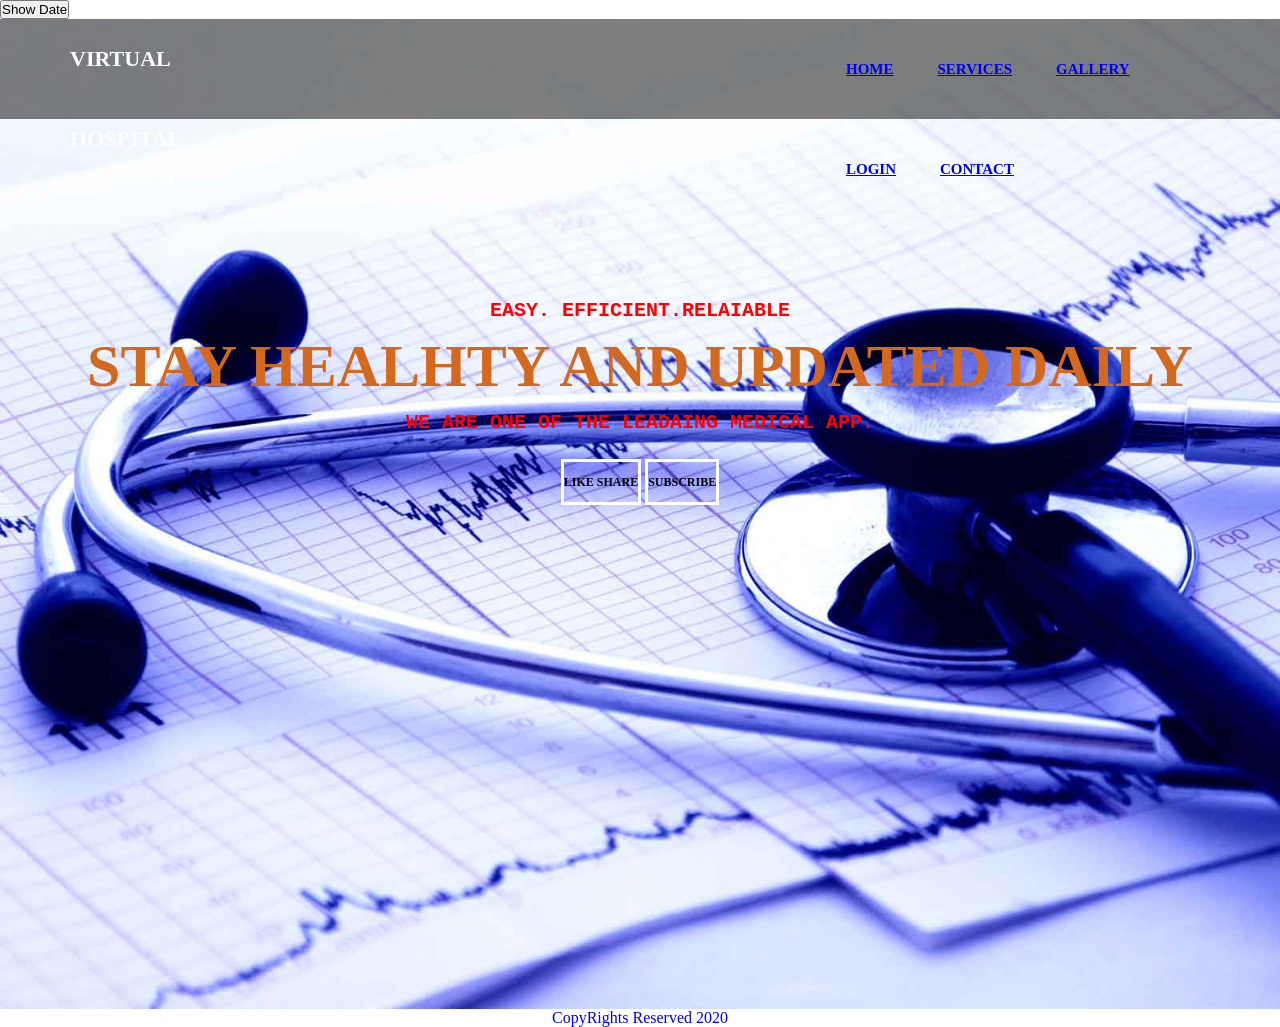
<file: Project/initial/index.html>
<!DOCTYPE html>
<html lang="en">
<head>
    <meta charset="UTF-8">
    <meta name="viewport" content="width=device-width, initial-scale=1.0">
    <meta http-equiv="X-UA-Compatible" content="ie=edge">
    <title>Virtual Hospital</title>
    <link rel=stylesheet href="stlye.css">
   
</head>
<body>

    <button onclick="showDate()">Show Date</button>
<p id="datep"></p>


    <div class="bimages">
        <div class="Menu">
            <div class="leftmenu">
                <h4>VIRTUAL HOSPITAL</h4>
            </div>
            
            <div class="rightmenu">
                <ul>
                    <li><a href="index.html">Home</a></li>
                    <li><a href="services.html">Services</a></li>
                    <li><a href="gallery.html">gallery</a></li>
                    <li><a href="signup.html">login</a></li>
                    <li><a href="contact.html">contact</a></li>
                </ul>
            </div>
        </div>
            <div  class="text">
                <h4>EASY. EFFICIENT.RELAIABLE</h4>
                <h1>STAY HEALHTY AND UPDATED DAILY</h1>
                <h4>WE ARE ONE OF THE LEADAING MEDICAL APP.</h4>
                <button id="buttonone">Like Share</button>
                <button id="buttontwo">Subscribe</button>
            </div>
        </div>
    



    </div>
    <footer><p>CopyRights Reserved 2020</p></footer>
    
    
</body>
<script src="script.js"></script>
<script src="script1.js"></script>
</html>
</file>
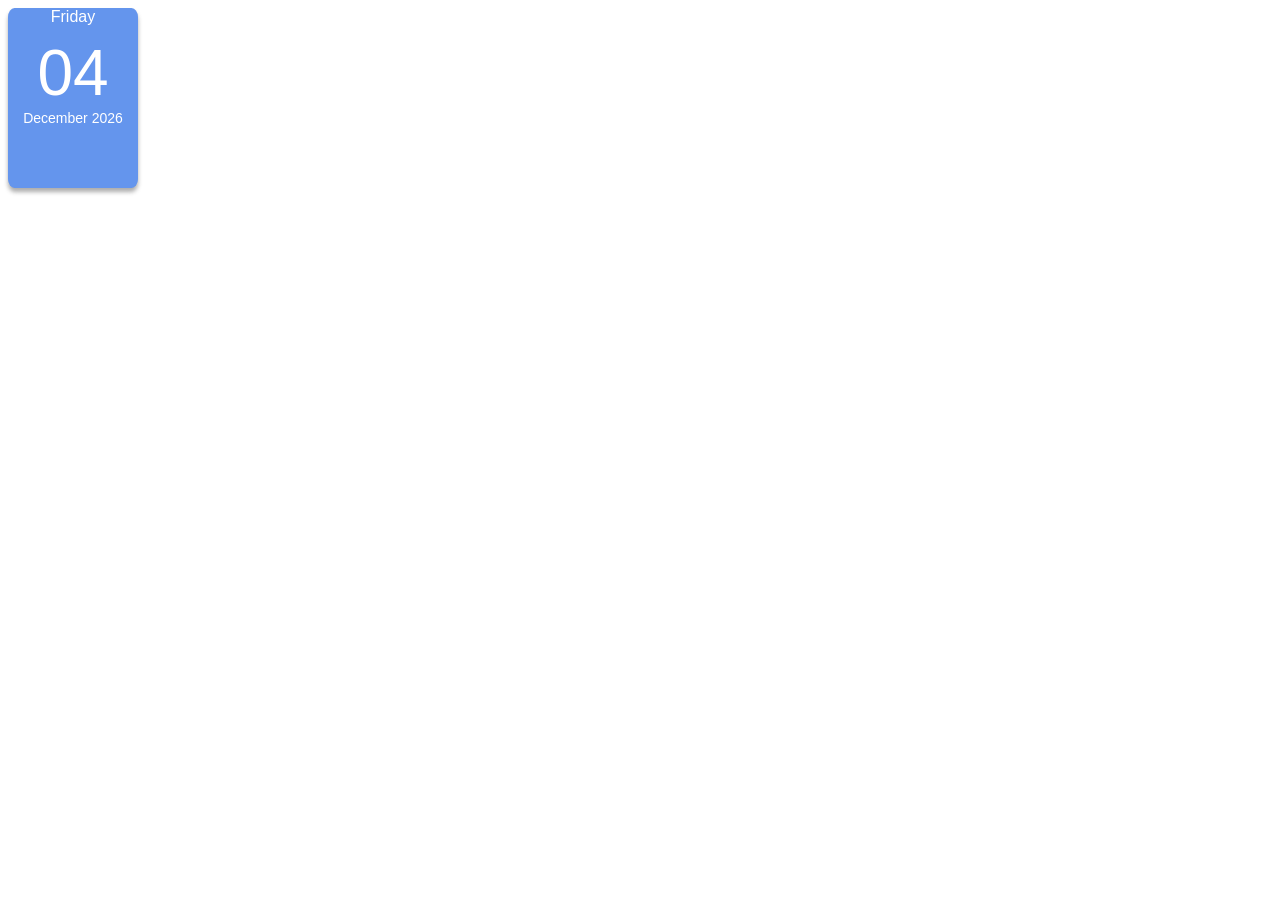
<file: Project/initial/calendar.html>
<!DOCTYPE html>
<html lang="en">
<head>
   <title>calendar</title>
    <meta charset="UTF-8">
    <meta name="viewport" content="width=device-width, initial-scale=1.0">
    <meta http-equiv="X-UA-Compatible" content="ie=edge">
    <link rel="stylesheet" href="calendar.css">
</head>
<body>
    <div id="calendar">
        <p id="calendar-day"></p>
        <p id="calendar-date"></p>
        <p id="calendar-month-year"></p>
    </div>
      
        
</body>
<script src="calendar.js"></script>
</html>
</file>
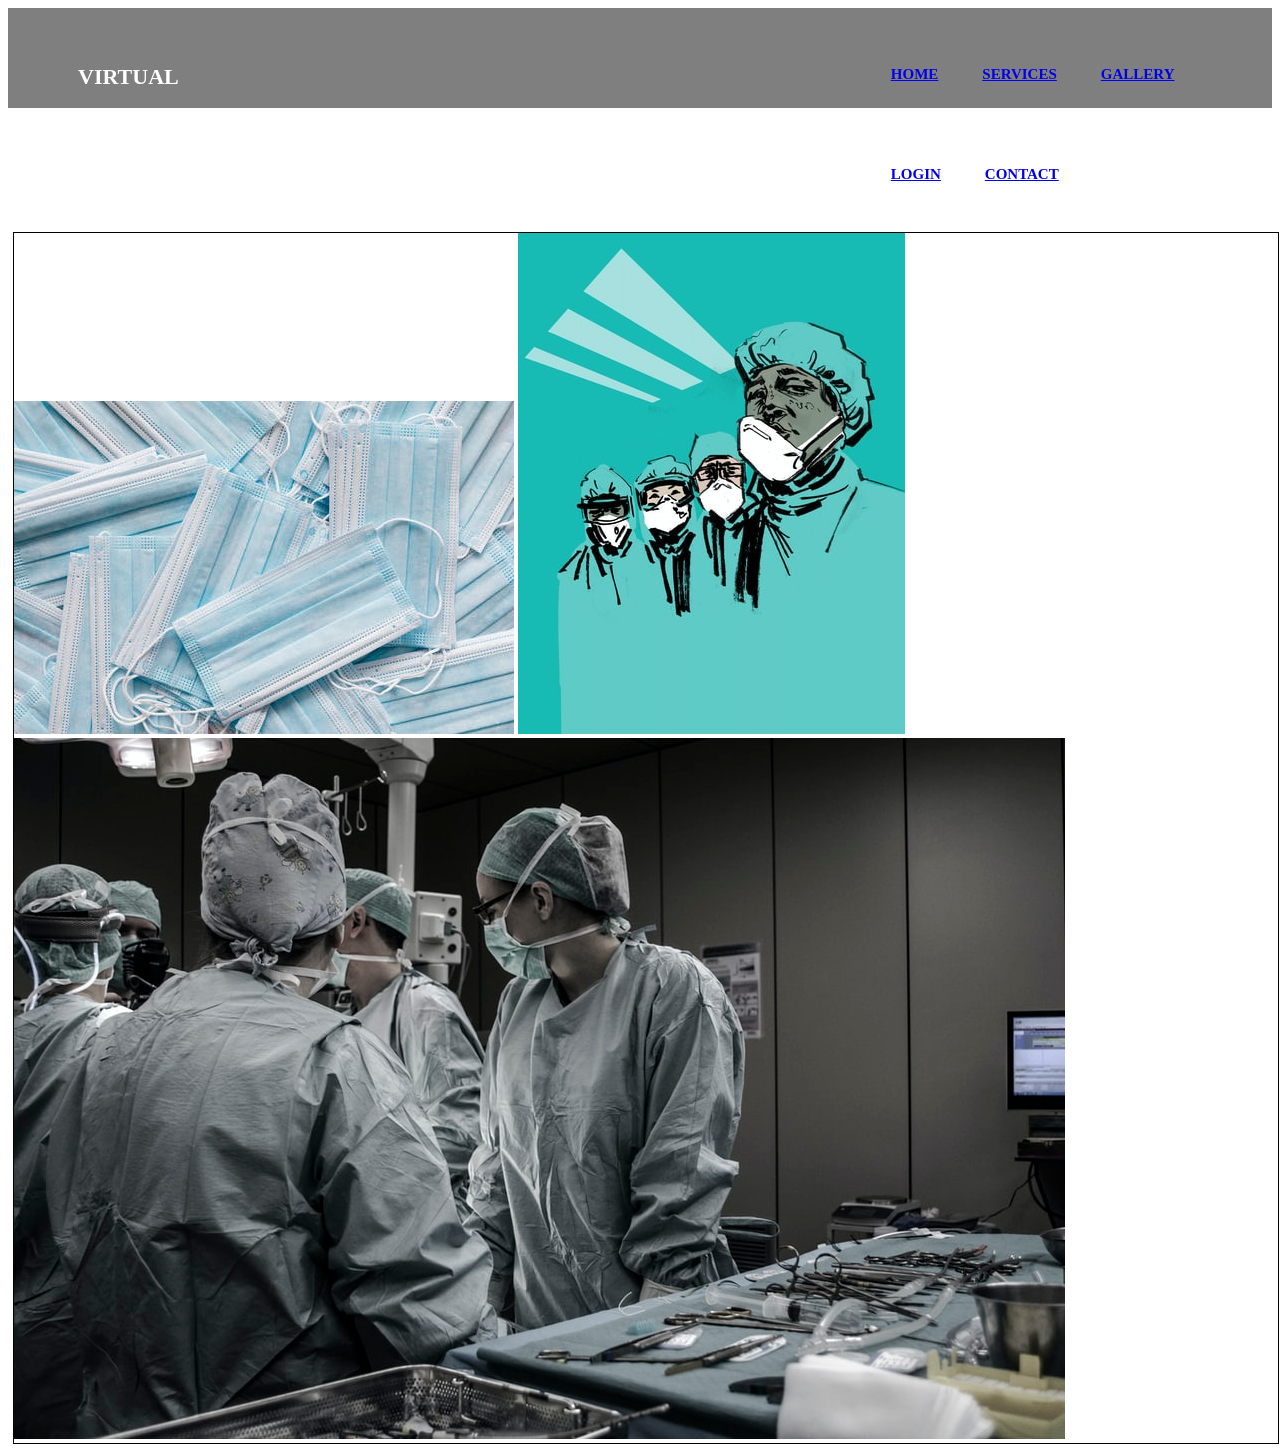
<file: Project/initial/gallery.html>
<!DOCTYPE html>
<html lang="en">
<head>
    <meta charset="UTF-8">
    <meta name="viewport" content="width=device-width, initial-scale=1.0">
    <meta http-equiv="X-UA-Compatible" content="ie=edge">
    <link rel=stylesheet href="gallery.css">
</head>
<body>
    <div class="Menu">
        <div class="leftmenu">
            <h4>VIRTUAL HOSPITAL</h4>
        </div>
        <div class="rightmenu">
            <ul>
                <li><a href="index.html">Home</a></li>
                <li><a href="services.html">Services</a></li>
                <li><a href="gallery.html">gallery</a></li>
                <li><a href="login.html">login</a></li>
                <li><a href="contact.html">contact</a></li>
            </ul>
        </div>
        <div class="images">
        <a href="16.jpeg" target="_blank">
            <img src="16.jpeg" alt="Abc"></a>
            <a href="13.jpg" target="_blank">
                <img src="13.jpg" alt="Abc"></a>
                <a href="14.jpg" target="_blank">
                    <img src="14.jpg" alt="Abc"></a>
        </div>
</body>
</html>
</file>
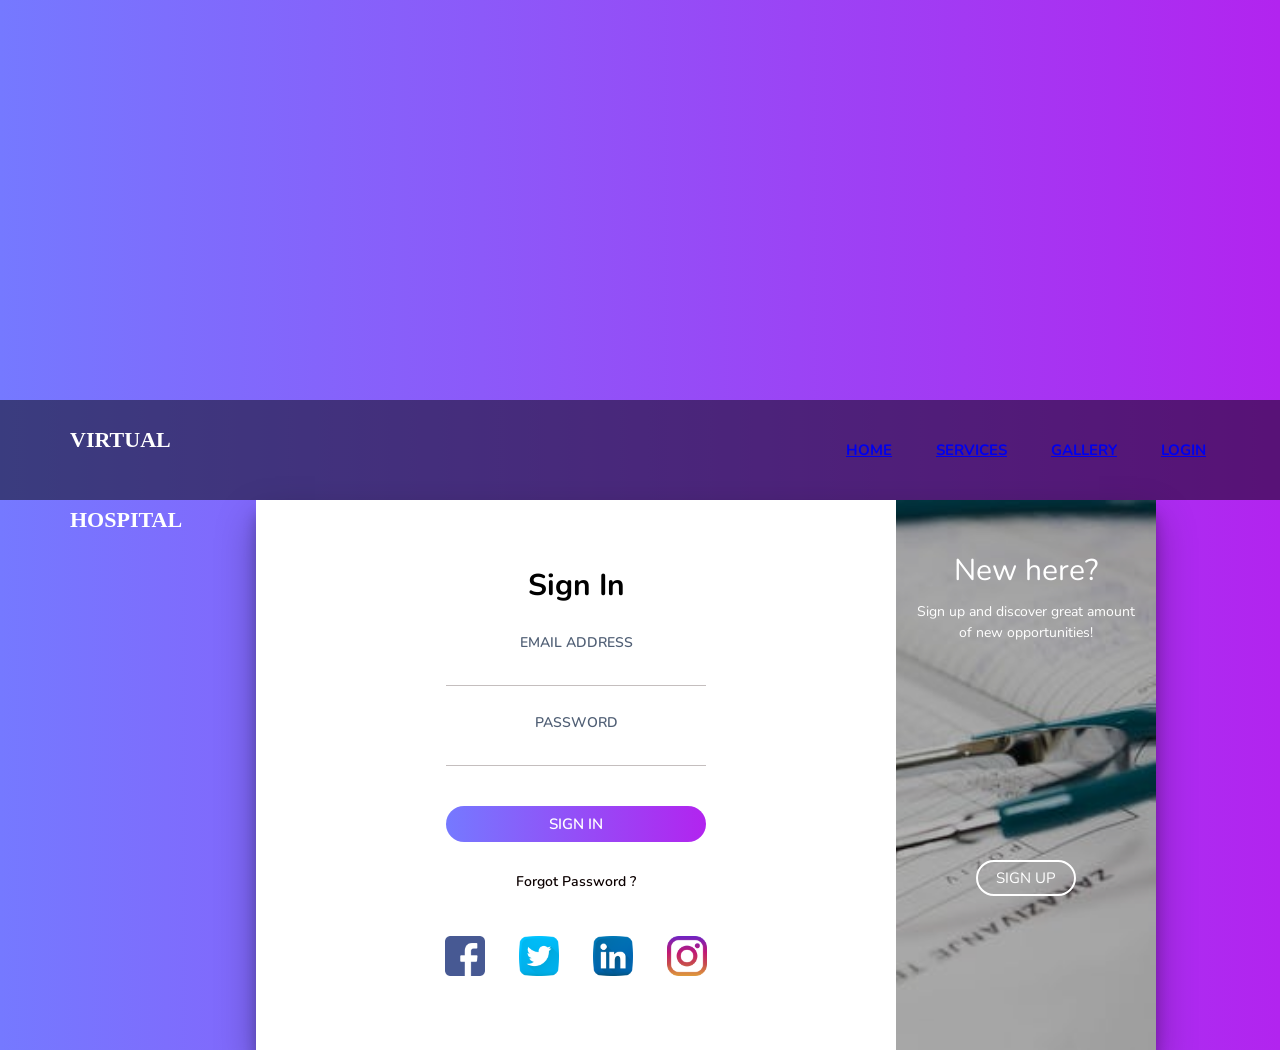
<file: Project/initial/login.html>
<!DOCTYPE html>
<html>
<head>
	<title>LOGIN</title>
	<meta charset="UTF-8">
	<meta name="viewport" content="width=device-width, initial-scale=1">
  <link rel="stylesheet" type="text/css" href="login.css">
  <link href="https://fonts.googleapis.com/css?family=Nunito:400,600,700,800&display=swap" rel="stylesheet">
</head>
<body>
    <div class="Menu">
        <div class="leftmenu">
            <h4>VIRTUAL HOSPITAL</h4>
        </div>
        <div class="rightmenu">
            <ul>
                <li><a href="index.html">Home</a></li>
                <li><a href="services.html">Services</a></li>
                <li><a href="gallery.html">gallery</a></li>
                <li><a href="login.html">login</a></li>
                <li><a href="contact.html">contact</a></li>
            </ul>
        </div>
  <div class="cont">
    <div class="form sign-in">
      <h2>Sign In</h2>
      <label>
        <span>Email Address</span>
        <input type="email" name="email">
      </label>
      <label>
        <span>Password</span>
        <input type="password" name="password">
      </label>
      <button class="submit" type="button">Sign In</button>
      <p class="forgot-pass">Forgot Password ?</p>
      

      <div class="social-media">
        <ul>
          <li><img src="images/facebook.png"></li>
          <li><img src="images/twitter.png"></li>
          <li><img src="images/linkedin.png"></li>
          <li><img src="images/instagram.png"></li>
        </ul>
      </div>
    </div>

    <div class="sub-cont">
      <div class="img">
        <div class="img-text m-up">
          <h2>New here?</h2>
          <p>Sign up and discover great amount of new opportunities!</p>
        </div>
        <div class="img-text m-in">
          <h2>One of us?</h2>
          <p>If you already has an account, just sign in. We've missed you!</p>
        </div>
        <div class="img-btn">
          <span class="m-up">Sign Up</span>
          <span class="m-in">Sign In</span>
        </div>
      </div>
      <div class="form sign-up">
        <h2>Sign Up</h2>
        <label>
          <span>Name</span>
          <input type="text">
        </label>
        <label>
          <span>Email</span>
          <input type="email">
        </label>
        <label>
          <span>Password</span>
          <input type="password">
        </label>
        <label>
          <span>Confirm Password</span>
          <input type="password">
        </label>
        <button type="button" class="submit">Sign Up Now</button>
      </div>
    </div>
  </div>
<script type="text/javascript" src="script.js"></script>
</body>
</html>
</file>
<file: Project/initial/stlye.css>
*{
    padding: 0px;
    margin: 0px;
}
.bimages{
    background-image: url(doc.jpg);
    background-repeat: repeat;
    background-size: 100% 100%;
    width: 100%;
    height: 110vh;
}
.Menu{
    width: 100%;
    height: 100px;
    background-color:rgba(0,0,0,0.5);
}
.leftmenu{
    width: 20%;
    line-height: 80px;
    float: left;

}
.leftmenu h4{
    font-family: cursive;
    padding-left: 70px;
    font-weight: bold;
    color: white;
    font-size: 22px;
}
.rightmenu{

    width: 75%;
    height: 100px;
    float: left;
   /* background-color: red;*/
}
.rightmenu ul{
    margin-left: 550px;
}
.rightmenu ul li{
    font-family: Cambria, Cochin, Georgia, Times, 'Times New Roman', serif;
    display: inline-block;
    list-style: noone;
    font-size: 15px;
    color: white;
    font-weight: bold;
    line-height: 100px;
    margin-left: 40px;
    text-transform: uppercase;
}
/*#firstlist{
    color:orange;
}*/
.rightmenu ul li:hover{
    color: orange;
}
.text{
    width: 100%;
    margin-top: 180px;
    text-transform: uppercase;
    text-align: center;
}
.text h4{
    color:red;
    font-size: 20px;
    font-family: 'Courier New', Courier, monospace;\
    font-weight: 700px;

}

.text h1{
font-size: 60px;
margin: 10px 0px;
color: chocolate;
font-family: cursive;
}

#buttonone{
    background-color: transparent;
    border: none;
    font-size: 12px;
    font-family: cursive;
    text-transform: uppercase;
    font-weight: bold;
    line-height: 40px;
    margin-top: 25px;
    border: 3px solid white;
}
#buttontwo{
    background-color: transparent;
    border: none;
    font-size: 12px;
    font-family: cursive; 
       text-transform: uppercase;
    font-weight: bold;
    line-height: 40px;
    margin-top: 25px;
    border: 3px solid white;
}
footer{
    text-align: center;
    font-family: cursive;
    color: blue;

}
</file>
<file: Project/initial/calendar.css>
#calendar{
    width: 130px;
    height: 180px;
    background-color: cornflowerblue;
    color: #fff;
    border-radius: 5%;
    box-shadow: 0 4px 4px 0 rgba(50, 50,50, 0.4)

}
#calendar>p{
    font-family: Verdana, Geneva, Tahoma,Arial, Helvetica, sans-serif,sans-serif;
    padding: 10px o;
    margin: 0;
    color: #fff;
    text-align: center;
}
#calendar-day{
    font-size: 16px;

}
#calendar-month-year{
    font-size: 14px;

}
#calendar-date{
    font-size: 64px;
    padding-top: 10px;
    padding-bottom: 0;
}
</file>
<file: Project/initial/gallery.css>
.Menu{
    width: 100%;
    height: 100px;
    background-color:rgba(0,0,0,0.5);
}
.leftmenu{
    width: 20%;
    line-height: 80px;
    float: left;

}
.leftmenu h4{
    font-family: cursive;
    padding-left: 70px;
    font-weight: bold;
    color: white;
    font-size: 22px;
}
.rightmenu{

    width: 75%;
    height: 100px;
    float: left;
   /* background-color: red;*/
}
.rightmenu ul{
    margin-left: 550px;
}
.rightmenu ul li{
    font-family: Cambria, Cochin, Georgia, Times, 'Times New Roman', serif;
    display: inline-block;
    list-style: noone;
    font-size: 15px;
    color: white;
    font-weight: bold;
    line-height: 100px;
    margin-left: 40px;
    text-transform: uppercase;
}
/*#firstlist{
    color:orange;
}*/
.rightmenu ul li:hover{
    color: orange;
}
div.images{
    margin: 5px;
    border: 1px solid black;
    float: left;
    width: 100%;
}
</file>
<file: Project/initial/login.css>
.Menu{
  width: 100%;
  height: 100px;
  background-color:rgba(0,0,0,0.5);
}
.leftmenu{
  width: 20%;
  line-height: 80px;
  float: left;

}
.leftmenu h4{
  font-family: cursive;
  padding-left: 70px;
  font-weight: bold;
  color: white;
  font-size: 22px;
}
.rightmenu{

  width: 75%;
  height: 100px;
  float: left;
 /* background-color: red;*/
}
.rightmenu ul{
  margin-left: 550px;
}
.rightmenu ul li{
  font-family: Cambria, Cochin, Georgia, Times, 'Times New Roman', serif;
  display: inline-block;
  list-style: noone;
  font-size: 15px;
  color: white;
  font-weight: bold;
  line-height: 100px;
  margin-left: 40px;
  text-transform: uppercase;
}
/*#firstlist{
  color:orange;
}*/
.rightmenu ul li:hover{
  color: orange;
}
*, *:before, *:after{
  margin: 0;
  padding: 0;
  box-sizing: border-box;
  font-family: 'Nunito', sans-serif;
}

body{
  width: 100%;
  height: 100vh;
  display: flex;
  justify-content: center;
  align-items: center;
  background: -webkit-linear-gradient(left, #7579ff, #b224ef);
  font-family: 'Nunito', sans-serif;
}

input, button{
  border:none;
  outline: none;
  background: none;
}

.cont{
  overflow: hidden;
  position: relative;
  width: 900px;
  height: 550px;
  background: #fff;
  box-shadow: 0 19px 38px rgba(0, 0, 0, 0.30), 0 15px 12px rgba(0, 0, 0, 0.22);
}

.form{
  position: relative;
  width: 640px;
  height: 100%;
  padding: 50px 30px;
  -webkit-transition:-webkit-transform 1.2s ease-in-out;
  transition: -webkit-transform 1.2s ease-in-out;
  transition: transform 1.2s ease-in-out;
  transition: transform 1.2s ease-in-out, -webkit-transform 1.2s ease-in-out;
}

h2{
  width: 100%;
  font-size: 30px;
  text-align: center;
}

label{
  display: block;
  width: 260px;
  margin: 25px auto 0;
  text-align: center;
}

label span{
  font-size: 14px;
  font-weight: 600;
  color: #505f75;
  text-transform: uppercase;
}

input{
  display: block;
  width: 100%;
  margin-top: 5px;
  font-size: 16px;
  padding-bottom: 5px;
  border-bottom: 1px solid rgba(109, 93, 93, 0.4);
  text-align: center;
  font-family: 'Nunito', sans-serif; 
}

button{
  display: block;
  margin: 0 auto;
  width: 260px;
  height: 36px;
  border-radius: 30px;
  color: #fff;
  font-size: 15px;
  cursor: pointer;
}

.submit{
  margin-top: 40px;
  margin-bottom: 30px;
  text-transform: uppercase;
  font-weight: 600;
  font-family: 'Nunito', sans-serif;
  background: -webkit-linear-gradient(left, #7579ff, #b224ef);
}

.submit:hover{
  background: -webkit-linear-gradient(left, #b224ef, #7579ff);
}

.forgot-pass{
  margin-top: 15px;
  text-align: center;
  font-size: 14px;
  font-weight: 600;
  color: #0c0101;
  cursor: pointer;
}

.forgot-pass:hover{
  color: red;
}

.social-media{
  width: 100%;
  text-align: center;
  margin-top: 20px;
}

.social-media ul{
  list-style: none;
}

.social-media ul li{
  display: inline-block;
  cursor: pointer;
  margin: 25px 15px;
}

.social-media img{
  width: 40px;
  height: 40px;
}

.sub-cont{
  overflow: hidden;
  position: absolute;
  left: 640px;
  top: 0;
  width: 900px;
  height: 100%;
  padding-left: 260px;
  background: #fff;
  -webkit-transition: -webkit-transform 1.2s ease-in-out;
  transition: -webkit-transform 1.2s ease-in-out;
  transition: transform 1.2s ease-in-out;
}

.cont.s-signup .sub-cont{
  -webkit-transform:translate3d(-640px, 0, 0);
          transform:translate3d(-640px, 0, 0);
}

.img{
  overflow: hidden;
  z-index: 2;
  position: absolute;
  left: 0;
  top: 0;
  width: 260px;
  height: 100%;
  padding-top: 360px;
}

.img:before{
  content: '';
  position: absolute;
  right: 0;
  top: 0;
  width: 900px;
  height: 100%;
  background-image: url(images/ag.jpeg);
  background-size: cover;
  transition: -webkit-transform 1.2s ease-in-out;
  transition: transform 1.2s ease-in-out, -webkit-transform 1.2s ease-in-out;
}

.img:after{
  content: '';
  position: absolute;
  left: 0;
  top: 0;
  width: 100%;
  height: 100%;
  background: rgba(0,0,0,0.3);
}

.cont.s-signup .img:before{
  -webkit-transform:translate3d(640px, 0, 0);
          transform:translate3d(640px, 0, 0);
}

.img-text{
  z-index: 2;
  position: absolute;
  left: 0;
  top: 50px;
  width: 100%;
  padding: 0 20px;
  text-align: center;
  color: #fff;
  -webkit-transition:-webkit-transform 1.2s ease-in-out;
  transition: -webkit-transform 1.2s ease-in-out;
  transition: transform 1.2s ease-in-out, -webkit-transform 1.2s ease-in-out;
}

.img-text h2{
  margin-bottom: 10px;
  font-weight: normal;
}

.img-text p{
  font-size: 14px;
  line-height: 1.5;
}

.cont.s-signup .img-text.m-up{
  -webkit-transform:translateX(520px);
          transform:translateX(520px);
}

.img-text.m-in{
  -webkit-transform:translateX(-520px);
          transform:translateX(-520px);
}

.cont.s-signup .img-text.m-in{
  -webkit-transform:translateX(0);
          transform:translateX(0);
}


.sign-in{
  padding-top: 65px;
  -webkit-transition-timing-function:ease-out;
          transition-timing-function:ease-out;
}

.cont.s-signup .sign-in{
  -webkit-transition-timing-function:ease-in-out;
          transition-timing-function:ease-in-out;
  -webkit-transition-duration:1.2s;
          transition-duration:1.2s; 
  -webkit-transform:translate3d(640px, 0, 0);
          transform:translate3d(640px, 0, 0);
}

.img-btn{
  overflow: hidden;
  z-index: 2;
  position: relative;
  width: 100px;
  height: 36px;
  margin: 0 auto;
  background: transparent;
  color: #fff;
  text-transform: uppercase;
  font-size: 15px;
  cursor: pointer;
}

.img-btn:after{
  content: '';
  z-index: 2;
  position: absolute;
  left: 0;
  top: 0;
  width: 100%;
  height: 100%;
  border: 2px solid #fff;
  border-radius: 30px;
}

.img-btn span{
  position: absolute;
  left: 0;
  top: 0;
  display: -webkit-box;
  display: flex;
  -webkit-box-pack:center;
  justify-content: center;
  align-items: center;
  width: 100%;
  height: 100%;
  -webkit-transition:-webkit-transform 1.2s;
  transition: -webkit-transform 1.2s;
  transition: transform 1.2s;
  transition: transform 1.2s, -webkit-transform 1.2s;;
}

.img-btn span.m-in{
  -webkit-transform:translateY(-72px);
          transform:translateY(-72px);
}

.cont.s-signup .img-btn span.m-in{
  -webkit-transform:translateY(0);
          transform:translateY(0);
}

.cont.s-signup .img-btn span.m-up{
  -webkit-transform:translateY(72px);
          transform:translateY(72px);
}

.sign-up{
  -webkit-transform:translate3d(-900px, 0, 0);
          transform:translate3d(-900px, 0, 0);
}

.cont.s-signup .sign-up{
  -webkit-transform:translate3d(0, 0, 0);
          transform:translate3d(0, 0, 0);
}
</file>
